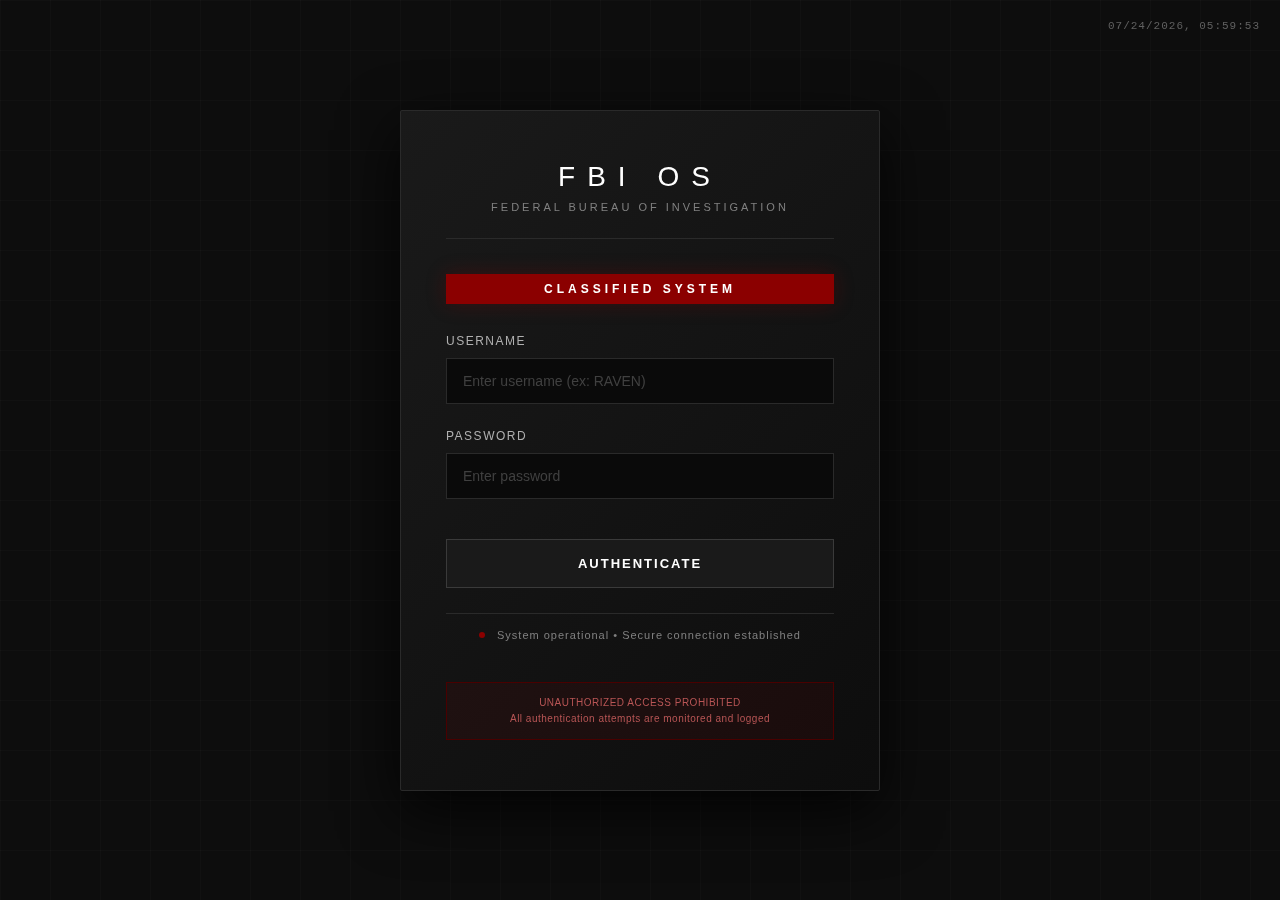
<file: index.html>
<!DOCTYPE html>
<html lang="fr">
<head>
  <meta charset="UTF-8">
  <meta name="viewport" content="width=device-width, initial-scale=1.0">
  <title>FBI OS - Connexion Sécurisée</title>
  <script src="os.js" defer></script>
  <style>
    * { margin: 0; padding: 0; box-sizing: border-box; }
    body {
      font-family: 'Segoe UI', Tahoma, Geneva, Verdana, sans-serif;
      background: #0d0d0d;
      height: 100vh;
      display: flex;
      justify-content: center;
      align-items: center;
      overflow: hidden;
      color: #e0e0e0;
    }
    .background-grid {
      position: fixed;
      top: 0; left: 0;
      width: 100%;
      height: 100%;
      background-image:
        linear-gradient(rgba(255, 255, 255, 0.02) 1px, transparent 1px),
        linear-gradient(90deg, rgba(255, 255, 255, 0.02) 1px, transparent 1px);
      background-size: 50px 50px;
      pointer-events: none;
    }
    .container {
      background: linear-gradient(135deg, #1a1a1a 0%, #0d0d0d 100%);
      border: 1px solid #2a2a2a;
      border-radius: 2px;
      padding: 50px 45px;
      width: 480px;
      box-shadow: 0 20px 60px rgba(0, 0, 0, 0.8);
      position: relative;
      z-index: 10;
    }
    .header {
      text-align: center;
      margin-bottom: 35px;
      padding-bottom: 25px;
      border-bottom: 1px solid #2a2a2a;
    }
    .logo {
      font-size: 28px;
      font-weight: 300;
      color: #ffffff;
      letter-spacing: 12px;
      margin-bottom: 8px;
    }
    .subtitle {
      font-size: 11px;
      color: #808080;
      letter-spacing: 3px;
      font-weight: 400;
    }
    .classified {
      background: #8b0000;
      color: #ffffff;
      padding: 8px 20px;
      margin: 20px 0 30px 0;
      text-align: center;
      font-weight: 600;
      letter-spacing: 4px;
      font-size: 12px;
      box-shadow: 0 0 20px rgba(139, 0, 0, 0.3);
    }
    .form-group { margin-bottom: 25px; }
    label {
      display: block;
      margin-bottom: 10px;
      color: #b0b0b0;
      font-size: 12px;
      letter-spacing: 1.5px;
      font-weight: 500;
    }
    input {
      width: 100%;
      padding: 14px 16px;
      background: #0a0a0a;
      border: 1px solid #2a2a2a;
      color: #ffffff;
      font-family: 'Segoe UI', sans-serif;
      font-size: 14px;
      outline: none;
      transition: all 0.3s ease;
    }
    input:focus {
      border-color: #4a4a4a;
      background: #121212;
      box-shadow: 0 0 0 3px rgba(74, 74, 74, 0.1);
    }
    input::placeholder { color: #404040; }
    .btn {
      width: 100%;
      padding: 16px;
      background: #1a1a1a;
      border: 1px solid #3a3a3a;
      color: #ffffff;
      font-family: 'Segoe UI', sans-serif;
      font-size: 13px;
      font-weight: 600;
      cursor: pointer;
      letter-spacing: 2px;
      transition: all 0.3s ease;
      margin-top: 15px;
      text-transform: uppercase;
    }
    .btn:hover {
      background: #252525;
      border-color: #4a4a4a;
      box-shadow: 0 4px 15px rgba(0, 0, 0, 0.5);
    }
    .status {
      margin-top: 25px;
      padding: 15px;
      text-align: center;
      font-size: 11px;
      color: #808080;
      border-top: 1px solid #2a2a2a;
      letter-spacing: 1px;
      min-height: 44px;
      display:flex;
      align-items:center;
      justify-content:center;
      gap: 8px;
    }
    .status-indicator {
      display: inline-block;
      width: 6px;
      height: 6px;
      background: #8b0000;
      border-radius: 50%;
      margin-right: 4px;
      animation: pulse 2s infinite;
    }
    @keyframes pulse { 0%, 100% { opacity: 1; } 50% { opacity: 0.4; } }
    .warning {
      margin-top: 25px;
      padding: 12px;
      background: rgba(139, 0, 0, 0.1);
      border: 1px solid #4a0000;
      color: #b85555;
      font-size: 10px;
      text-align: center;
      letter-spacing: 0.5px;
      line-height: 1.6;
    }
    #timestamp {
      position: fixed;
      top: 20px;
      right: 20px;
      color: #606060;
      font-size: 11px;
      letter-spacing: 1px;
      font-family: 'Courier New', monospace;
    }
  </style>
</head>
<body>
  <div class="background-grid"></div>
  <div id="timestamp"></div>

  <div class="container">
    <div class="header">
      <div class="logo">FBI OS</div>
      <div class="subtitle">FEDERAL BUREAU OF INVESTIGATION</div>
    </div>

    <div class="classified">CLASSIFIED SYSTEM</div>

    <div class="form-group">
      <label for="agent-id">USERNAME</label>
      <input type="text" id="agent-id" placeholder="Enter username (ex: RAVEN)" autocomplete="off">
    </div>

    <div class="form-group">
      <label for="password">PASSWORD</label>
      <input type="password" id="password" placeholder="Enter password" autocomplete="off">
    </div>

    <button class="btn" id="login-btn">Authenticate</button>

    <div class="status">
      <span class="status-indicator"></span>
      <span id="status-text">System operational • Secure connection established</span>
    </div>

    <div class="warning">
      UNAUTHORIZED ACCESS PROHIBITED<br>
      All authentication attempts are monitored and logged
    </div>
  </div>

<script>
  function updateTime() {
    const now = new Date();
    const formatted = now.toLocaleString('en-US', {
      hour12: false,
      year: 'numeric',
      month: '2-digit',
      day: '2-digit',
      hour: '2-digit',
      minute: '2-digit',
      second: '2-digit'
    });
    document.getElementById('timestamp').textContent = formatted;
  }
  updateTime();
  setInterval(updateTime, 1000);

  function setStatus(text, ok = true) {
    const el = document.getElementById("status-text");
    el.textContent = text;
    el.style.color = ok ? "#ffffff" : "#b85555";
  }

  const loginBtn = document.getElementById("login-btn");
  const userEl = document.getElementById("agent-id");
  const passEl = document.getElementById("password");

  let busy = false;

  async function autoRouteIfSession() {
    try {
      const u = await FBIOS.me();
      if (u && u.role) {
        setStatus(`Session active • ${u.username} • CLEARANCE ${u.role}`, true);
        // petit délai pour éviter un flash
        setTimeout(() => FBIOS.routeDesktop(u.role), 250);
      }
    } catch {
      // pas connecté, normal
    }
  }
  autoRouteIfSession();

  async function doLogin() {
    if (busy) return;
    const username = (userEl.value || '').trim().toUpperCase();
    const password = passEl.value || '';

    if (!username || !password) {
      setStatus('Error: Authentication credentials required', false);
      return;
    }

    busy = true;
    loginBtn.disabled = true;

    setStatus('Verifying credentials...', true);

    // Tes "steps" visuels (on les garde)
    const t1 = setTimeout(() => setStatus('Checking clearance level...', true), 600);
    const t2 = setTimeout(() => setStatus('Validating access permissions...', true), 1200);

    // IMPORTANT: on ne bloque pas le vrai login trop longtemps,
    // mais on garde ton "cinéma" sans casser le résultat.
    setTimeout(async () => {
      try {
        const u = await FBIOS.login(username, password); // session cookie set server-side
        setStatus(`Access granted • ${u.username} • CLEARANCE ${u.role}`, true);

        // Optionnel: effacer le champ password
        passEl.value = '';

        setTimeout(() => FBIOS.routeDesktop(u.role), 450);
      } catch (e) {
        setStatus(`Access denied • ${e.message || 'Invalid credentials'}`, false);
        busy = false;
        loginBtn.disabled = false;
      } finally {
        clearTimeout(t1);
        clearTimeout(t2);
      }
    }, 800);
  }

  loginBtn.addEventListener("click", doLogin);
  document.addEventListener("keypress", (e) => {
    if (e.key === "Enter") doLogin();
  });
</script>
</body>
</html>
</file>
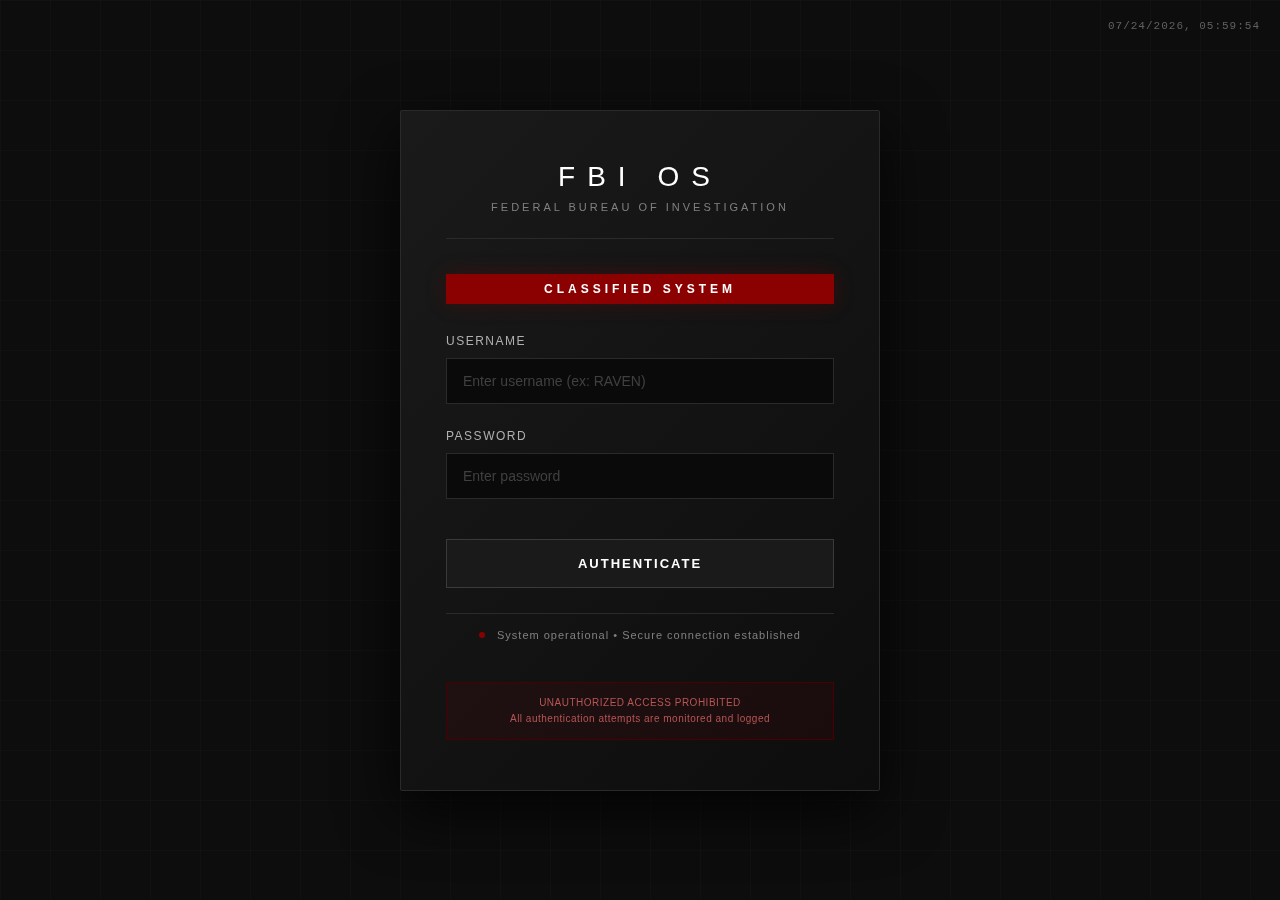
<file: desktop_ia.html>
<!DOCTYPE html>
<html lang="fr">
<head>
  <meta charset="UTF-8" />
  <meta name="viewport" content="width=device-width, initial-scale=1.0"/>
  <title>FBI OS - Desktop (IA)</title>

  <link rel="stylesheet" href="desktop_base.css">
  <link rel="stylesheet" href="desktop_ia.css">

  <!-- Anti "flash" avant vérif session -->
  <style>body{visibility:hidden;}</style>
</head>
<body>
  <div class="background-grid"></div>

  <div class="hud">
    <div class="hud-left">
      <div class="hud-logo">FBI OS</div>
      <div class="hud-sub">INTERNAL AFFAIRS • OVERSIGHT DESKTOP</div>
    </div>
    <div class="hud-right">
      <div class="pill"><span class="pulse"></span><span>COMPLIANCE: ACTIVE</span></div>
      <div class="pill"><span>INVESTIGATOR:</span><span id="agent-name">UNKNOWN</span></div>
      <div class="pill"><span id="hud-time">--/--/---- --:--:--</span></div>
    </div>
  </div>

  <div class="desktop" id="desktop">
    <div class="side">
      <div class="title">
        <h3>OVERSIGHT BRIEF</h3>
        <div class="tag">IA CLEARANCE</div>
      </div>
      <div class="row"><span>MODULE</span><span>DRIVE (ALL SCOPES)</span></div>
      <div class="row"><span>USERS</span><span>ADMIN PANEL</span></div>
      <div class="row"><span>LOGS</span><span>GLOBAL</span></div>
      <div class="row"><span>SHARING</span><span>PI / MOOT / IA / ALL</span></div>

      <div class="actions">
        <button class="btn" id="btn-lock">Lock</button>
        <button class="btn" id="btn-logout">Logout</button>
      </div>
    </div>

    <div class="icons" id="iconGrid">
      <div class="icon" data-open="win-drive" tabindex="0">
        <div class="glyph">#</div>
        <div class="label">Drive</div>
        <div class="hint">All scopes, full control</div>
      </div>

      <div class="icon" data-open="win-admin" tabindex="0">
        <div class="glyph">*</div>
        <div class="label">User Admin</div>
        <div class="hint">Create / disable / role / reset</div>
      </div>

      <div class="icon" data-open="win-logs" tabindex="0">
        <div class="glyph">!</div>
        <div class="label">Server Logs</div>
        <div class="hint">All users</div>
      </div>

      <div class="icon" data-open="win-investigations" tabindex="0">
        <div class="glyph">@</div>
        <div class="label">Investigations</div>
        <div class="hint">Threads, files, tags</div>
      </div>

      <div class="icon" data-open="win-note" tabindex="0">
        <div class="glyph">*</div>
        <div class="label">Scratchpad</div>
        <div class="hint">Session notes & save to Drive</div>
      </div>
    </div>

    <div class="watermark">IA • OVERSIGHT • UNAUTHORIZED ACCESS PROHIBITED</div>

    <!-- DRIVE -->
    <div class="window hidden" id="win-drive" style="top:110px; left: 420px; width: 880px; height: 520px;">
      <div class="titlebar" data-drag>
        <div class="win-title"><span class="miniicon">#</span> DRIVE</div>
        <div class="win-controls">
          <div class="ctl" data-min="win-drive">_</div>
          <div class="ctl" data-close="win-drive">×</div>
        </div>
      </div>
      <div class="content">
        <div class="section">
          <div class="drive-top">
            <div class="drive-path" id="drive-path">ROOT</div>
            <div class="drive-controls">
              <button class="mini" id="drive-back">BACK</button>
              <select class="field small" id="drive-scope"></select>
              <button class="mini" id="drive-newfolder">NEW FOLDER</button>
              <button class="mini" id="drive-newtext">NEW TEXT</button>
              <button class="mini" id="drive-upload">UPLOAD</button>
            </div>
          </div>
          <div class="drive-grid">
            <div>
              <h4>FOLDERS</h4>
              <div id="drive-folders"></div>
            </div>
            <div>
              <h4>FILES</h4>
              <div id="drive-files"></div>
            </div>
          </div>
          <div class="empty" id="drive-status" style="margin-top:10px;">…</div>
        </div>
      </div>
      <div class="resizer" data-resize></div>
    </div>

    <!-- EDITOR -->
    <div class="window hidden" id="win-editor" style="top:140px; left: 520px; width: 820px; height: 520px;">
      <div class="titlebar" data-drag>
        <div class="win-title">
          <span class="miniicon">Ω</span>
          <span id="editor-title">EDITOR</span>
          <span class="badge" id="editor-scope">--</span>
          <span class="editor-ro" id="editor-ro">READ ONLY</span>
        </div>
        <div class="win-controls">
          <div class="ctl" data-min="win-editor">_</div>
          <div class="ctl" data-close="win-editor">×</div>
        </div>
      </div>
      <div class="content">
        <div class="section">
          <h4>CONTENT</h4>
          <textarea class="field" id="editor-text" style="height:320px; resize:none;" placeholder="Open a text file from Drive…"></textarea>
          <div style="display:flex; gap:10px; margin-top:10px;">
            <button class="btn" id="editor-save">Save</button>
            <button class="btn" id="editor-rename">Rename</button>
            <button class="btn" id="editor-delete">Delete</button>
          </div>
        </div>
      </div>
      <div class="resizer" data-resize></div>
    </div>

    <!-- ADMIN -->
    <div class="window hidden" id="win-admin" style="top:120px; left: 380px; width: 980px; height: 560px;">
      <div class="titlebar" data-drag>
        <div class="win-title"><span class="miniicon">*</span> USER ADMIN</div>
        <div class="win-controls">
          <div class="ctl" data-min="win-admin">_</div>
          <div class="ctl" data-close="win-admin">×</div>
        </div>
      </div>
      <div class="content">
        <div class="section">
          <h4>CREATE USER</h4>
          <div style="display:flex; gap:10px; align-items:center; flex-wrap:wrap;">
            <input class="field" id="admin-username" style="flex:1; min-width:220px;" placeholder="USERNAME (A-Z0-9_-)" autocomplete="off">
            <input class="field" id="admin-password" style="flex:1; min-width:220px;" placeholder="PASSWORD" autocomplete="off">
            <select class="field small" id="admin-role">
              <option value="PI">PI</option>
              <option value="MOOT">MOOT</option>
              <option value="IA">IA</option>
            </select>
            <button class="btn" style="flex:0 0 200px;" id="admin-create">Create</button>
          </div>
          <div class="empty" style="margin-top:10px;">
            Tip: crée des comptes simples pour le roleplay. Tu peux désactiver un user à tout moment.
          </div>
        </div>

        <div class="section">
          <h4>USERS</h4>
          <div id="admin-users"></div>
        </div>
      </div>
      <div class="resizer" data-resize></div>
    </div>

    <!-- LOGS -->
    <div class="window hidden" id="win-logs" style="top:180px; left: 360px; width: 960px; height: 480px;">
      <div class="titlebar" data-drag>
        <div class="win-title"><span class="miniicon">!</span> SERVER LOGS</div>
        <div class="win-controls">
          <div class="ctl" data-min="win-logs">_</div>
          <div class="ctl" data-close="win-logs">×</div>
        </div>
      </div>
      <div class="content">
        <div class="section">
          <h4>FILTER</h4>
          <div style="display:flex; gap:10px;">
            <input class="field" id="logs-q" placeholder="Filter (action / meta / username) …">
            <button class="btn" style="flex:0 0 180px;" id="logs-refresh">Refresh</button>
          </div>
        </div>
        <div class="section">
          <h4>OUTPUT</h4>
          <pre id="logs-out" style="white-space:pre-wrap;"></pre>
        </div>
      </div>
      <div class="resizer" data-resize></div>
    </div>

    <!-- INVESTIGATIONS -->
    <div class="window hidden" id="win-investigations" style="top:150px; left: 320px; width: 940px; height: 560px;">
      <div class="titlebar" data-drag>
        <div class="win-title"><span class="miniicon">@</span> INVESTIGATIONS</div>
        <div class="win-controls">
          <div class="ctl" data-min="win-investigations">_</div>
          <div class="ctl" data-close="win-investigations">×</div>
        </div>
      </div>
      <div class="content">
        <div class="section">
          <h4>NEW INVESTIGATION</h4>
          <div style="display:flex; gap:10px; flex-wrap:wrap; align-items:center;">
            <input class="field" style="flex:1;" id="inv-new-title" placeholder="Title (ex: Case #77-Delta)">
            <input class="field" style="flex:1;" id="inv-new-tags" placeholder="Tags (comma separated)">
            <button class="btn" id="inv-create">Create & Open</button>
          </div>
        </div>
        <div class="section">
          <h4>THREADS & FILES</h4>
          <div class="inv-layout">
            <div>
              <div class="inv-toolbar">
                <div class="inv-inline" style="flex:1;">
                  <input class="field" style="flex:1;" id="inv-filter" placeholder="Filter by title or tag">
                  <button class="mini" id="inv-apply-filter">Apply</button>
                  <button class="mini" id="inv-clear-filter">Clear</button>
                </div>
                <div class="inv-meta-line" id="inv-count">0 investigations</div>
              </div>
              <div class="inv-list" id="inv-list"></div>
              <div class="inv-empty" id="inv-list-empty">No investigations yet.</div>
            </div>
              <div>
                <div class="inv-inline" style="justify-content: space-between; align-items:flex-start;">
                  <div>
                    <div class="inv-entry-title" id="inv-active-title">No investigation selected</div>
                    <div class="inv-taglist" id="inv-tag-display" style="margin-top:6px;"></div>
                    <div class="inv-meta-line" id="inv-active-meta" style="margin-top:4px;">Waiting for selection…</div>
                  </div>
                  <div class="inv-inline" style="gap:6px;">
                    <input class="field" style="width:220px;" id="inv-tags" placeholder="Update tags…">
                    <button class="mini" id="inv-save-tags">Save Tags</button>
                    <button class="mini" id="inv-export">Export Thread</button>
                  </div>
                </div>

              <div class="inv-entries" id="inv-entries">
                <div class="inv-empty">Select or create an investigation.</div>
              </div>

              <div class="section" style="margin-top:12px;">
                <h4>ADD MESSAGE / FILE</h4>
                <textarea class="field" id="inv-entry-text" style="height:120px; resize:none;" placeholder="Write an update, then optionally attach a file. Entries will show who added them."></textarea>
                <div class="inv-inline" style="margin-top:10px;">
                  <input type="file" id="inv-entry-file" style="flex:1;">
                  <button class="btn" id="inv-add-entry">Add to Thread</button>
                  <div class="empty" id="inv-status">Waiting…</div>
                </div>
              </div>
            </div>
          </div>
        </div>
      </div>
      <div class="resizer" data-resize></div>
    </div>

    <!-- SCRATCHPAD -->
    <div class="window hidden" id="win-note" style="top:220px; left: 260px; width: 640px; height: 440px;">
      <div class="titlebar" data-drag>
        <div class="win-title"><span class="miniicon">*</span> SCRATCHPAD</div>
        <div class="win-controls">
          <div class="ctl" data-min="win-note">_</div>
          <div class="ctl" data-close="win-note">×</div>
        </div>
      </div>
      <div class="content">
        <div class="section">
          <h4>SESSION NOTES</h4>
          <textarea class="field" id="note-text" style="height:220px; resize:none;" placeholder="Notes stay local in this session and can be exported to Drive…"></textarea>
          <div style="display:flex; gap:10px; margin-top:10px; flex-wrap:wrap;">
            <button class="btn" id="note-save-session">Save Session</button>
            <button class="btn" id="note-load-session">Reload</button>
            <button class="btn" id="note-insert-ts">Insert Timestamp</button>
            <button class="btn" id="note-save-drive">Save to Drive</button>
            <button class="btn danger" id="note-clear">Clear</button>
          </div>
          <div class="empty" id="note-status" style="margin-top:10px;">No notes yet.</div>
        </div>
      </div>
      <div class="resizer" data-resize></div>
    </div>
  </div>

  <!-- Start menu -->
  <div class="startmenu" id="startmenu">
    <div class="head">
      <div class="t">IA MENU</div>
      <div class="tag">SECURE</div>
    </div>
    <div class="items">
      <div class="menuitem" data-open="win-drive">
        <div class="name">Open Drive</div>
        <div class="desc">All scopes, files & uploads</div>
      </div>
      <div class="menuitem" data-open="win-admin">
        <div class="name">Open User Admin</div>
        <div class="desc">Create / disable / roles / reset</div>
      </div>
      <div class="menuitem" data-open="win-logs">
        <div class="name">Open Logs</div>
        <div class="desc">Global server logs</div>
      </div>
      <div class="menuitem" data-open="win-investigations">
        <div class="name">Open Investigations</div>
        <div class="desc">Conversation, files, tags</div>
      </div>
      <div class="menuitem" data-open="win-note">
        <div class="name">Open Scratchpad</div>
        <div class="desc">Local notes + Drive export</div>
      </div>
      <div class="menuitem" id="menu-lock">
        <div class="name">Lock Session</div>
        <div class="desc">Return to login screen</div>
      </div>
      <div class="menuitem" id="menu-logout">
        <div class="name">Logout</div>
        <div class="desc">Terminate session</div>
      </div>
    </div>
  </div>

  <!-- Taskbar -->
  <div class="taskbar">
    <div class="start" id="startbtn">START</div>
    <div class="tasks" id="tasks"></div>
    <div class="tray">
      <span id="tray-agent">INVESTIGATOR: --</span>
      <span id="tray-time">--:--:--</span>
    </div>
  </div>

  <script>
    // ---- AUTH via PHP session (NO localStorage) ----
    async function requireSessionAndBoot(){
      try{
        const r = await fetch("api.php?action=me", { credentials: "include" });
        const j = await r.json();

        if (!j.ok || !j.user) throw new Error("not-auth");

        const role = String(j.user.role || "").toUpperCase();
        const map = { PI: "desktop_pi.html", MOOT: "desktop_moot.html", IA: "desktop_ia.html" };

        // Mauvais desktop ? -> redirection vers le bon
        if (role !== "IA"){
          location.href = map[role] || "index.html";
          return;
        }

        // User disponible en mémoire (pas localStorage)
        window.FBIOS_USER = j.user;

        // UI identity
        const agent = String(j.user.username || "UNKNOWN").toUpperCase();
        const el = document.getElementById("agent-name");
        if (el) el.textContent = agent;
        const tray = document.getElementById("tray-agent");
        if (tray) tray.textContent = `INVESTIGATOR: ${agent}`;

        // Charger os.js seulement après validation de session
        await new Promise((resolve, reject) => {
          const s = document.createElement("script");
          s.src = "os.js";
          s.onload = resolve;
          s.onerror = reject;
          document.head.appendChild(s);
        });

        // Boot
        if (window.FBIOS && typeof window.FBIOS.bootDesktop === "function"){
          // 2e param optionnel si tu veux l'utiliser plus tard
          window.FBIOS.bootDesktop("IA", window.FBIOS_USER);
        }

        // Afficher l’UI une fois ok
        document.body.style.visibility = "visible";
      }catch(e){
        location.href = "index.html";
      }
    }

    document.addEventListener("DOMContentLoaded", requireSessionAndBoot);
  </script>
</body>
</html>
</file>
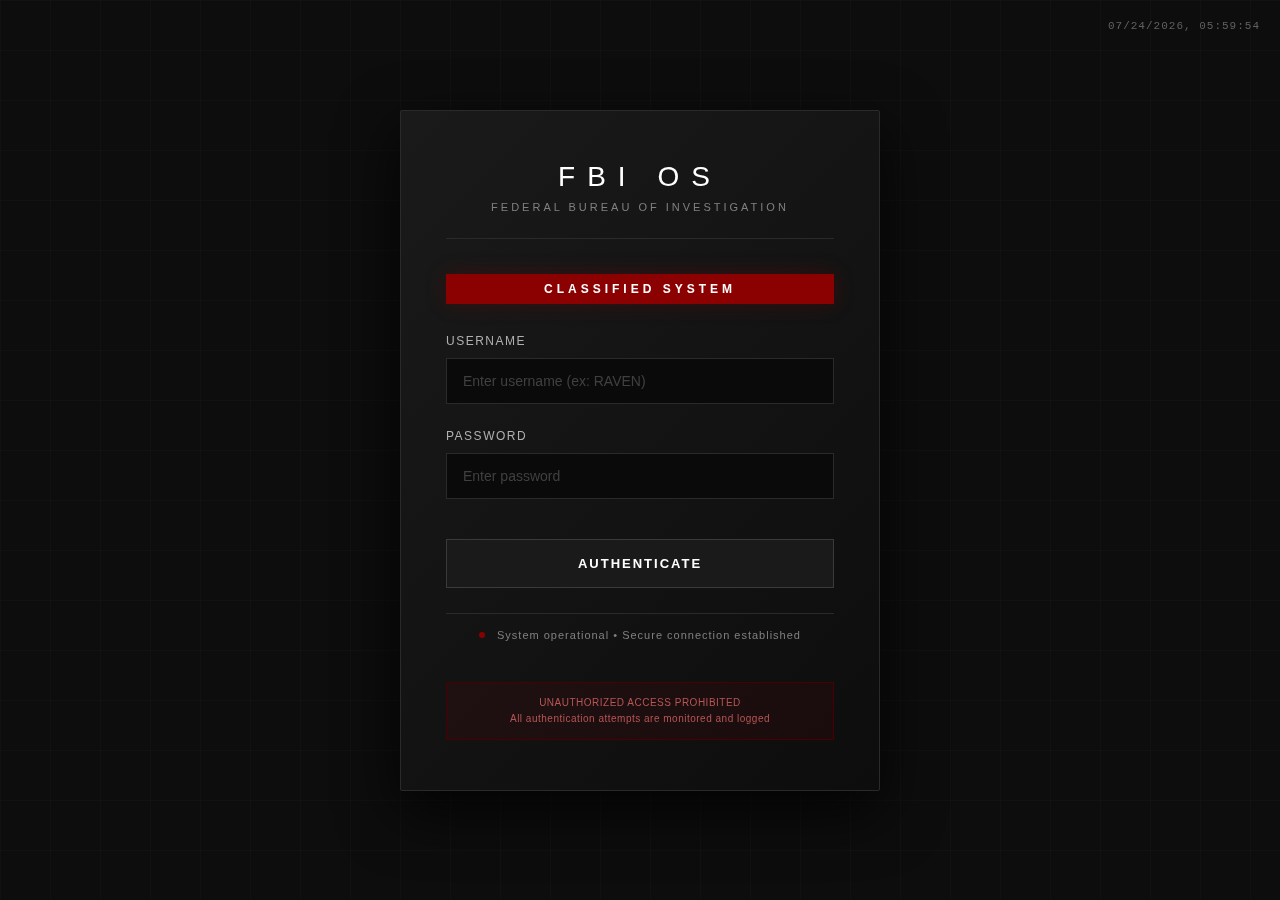
<file: desktop_moot.html>
<!DOCTYPE html>
<html lang="fr">
<head>
  <meta charset="UTF-8" />
  <meta name="viewport" content="width=device-width, initial-scale=1.0"/>
  <title>FBI OS - Desktop (MOOT)</title>
  <link rel="stylesheet" href="desktop_base.css">
  <link rel="stylesheet" href="desktop_moot.css">

  <!-- Anti "flash" avant vérif session -->
  <style>body{visibility:hidden;}</style>
</head>
<body>
  <div class="background-grid"></div>
  <div class="scanlines"></div>

  <div class="hud">
    <div class="hud-left">
      <div class="hud-logo">FBI OS</div>
      <div class="hud-sub">MOOT • TACTICAL OPERATIONS DESKTOP</div>
    </div>
    <div class="hud-right">
      <div class="pill"><span class="pulse"></span><span>OPS LINK: GREEN</span></div>
      <div class="pill"><span>CALLSIGN:</span><span id="agent-name">UNKNOWN</span></div>
      <div class="pill"><span id="hud-time">--/--/---- --:--:--</span></div>
    </div>
  </div>

  <div class="desktop" id="desktop">
    <div class="side">
      <div class="title">
        <h3>DEPLOYMENT BRIEF</h3>
        <div class="tag">MOOT CLEARANCE</div>
      </div>
      <div class="row"><span>MODULE</span><span>DRIVE (SHARED)</span></div>
      <div class="row"><span>COMMS</span><span>SAVES TO DRIVE</span></div>
      <div class="row"><span>SHARING</span><span>SCOPE: MOOT / ALL</span></div>
      <div class="row"><span>LOGS</span><span>SERVER</span></div>

      <div class="actions">
        <button class="btn" id="btn-lock">Lock</button>
        <button class="btn" id="btn-logout">Logout</button>
      </div>
    </div>

    <div class="icons" id="iconGrid">
      <div class="icon" data-open="win-drive" tabindex="0">
        <div class="glyph">#</div>
        <div class="label">Drive</div>
        <div class="hint">Folders, text files, uploads</div>
      </div>

      <div class="icon" data-open="win-comms" tabindex="0">
        <div class="glyph">@</div>
        <div class="label">Secure Comms</div>
        <div class="hint">Generate + save dispatch</div>
      </div>

      <div class="icon" data-open="win-logs" tabindex="0">
        <div class="glyph">!</div>
        <div class="label">Server Logs</div>
        <div class="hint">Your actions only</div>
      </div>

      <div class="icon" data-open="win-note" tabindex="0">
        <div class="glyph">*</div>
        <div class="label">Scratchpad</div>
        <div class="hint">Session notes & save to Drive</div>
      </div>
    </div>

    <div class="watermark">MOOT • UNAUTHORIZED ACCESS PROHIBITED</div>

    <!-- DRIVE -->
    <div class="window hidden" id="win-drive" style="top:110px; left: 420px; width: 880px; height: 520px;">
      <div class="titlebar" data-drag>
        <div class="win-title"><span class="miniicon">#</span> DRIVE</div>
        <div class="win-controls">
          <div class="ctl" data-min="win-drive">_</div>
          <div class="ctl" data-close="win-drive">×</div>
        </div>
      </div>
      <div class="content">
        <div class="section">
          <div class="drive-top">
            <div class="drive-path" id="drive-path">ROOT</div>
            <div class="drive-controls">
              <button class="mini" id="drive-back">BACK</button>
              <select class="field small" id="drive-scope"></select>
              <button class="mini" id="drive-newfolder">NEW FOLDER</button>
              <button class="mini" id="drive-newtext">NEW TEXT</button>
              <button class="mini" id="drive-upload">UPLOAD</button>
            </div>
          </div>
          <div class="drive-grid">
            <div>
              <h4>FOLDERS</h4>
              <div id="drive-folders"></div>
            </div>
            <div>
              <h4>FILES</h4>
              <div id="drive-files"></div>
            </div>
          </div>
          <div class="empty" id="drive-status" style="margin-top:10px;">…</div>
        </div>
      </div>
      <div class="resizer" data-resize></div>
    </div>

    <!-- EDITOR -->
    <div class="window hidden" id="win-editor" style="top:140px; left: 520px; width: 820px; height: 520px;">
      <div class="titlebar" data-drag>
        <div class="win-title"><span class="miniicon">Ω</span> <span id="editor-title">EDITOR</span> <span class="badge" id="editor-scope">--</span><span class="editor-ro" id="editor-ro">READ ONLY</span></div>
        <div class="win-controls">
          <div class="ctl" data-min="win-editor">_</div>
          <div class="ctl" data-close="win-editor">×</div>
        </div>
      </div>
      <div class="content">
        <div class="section">
          <h4>CONTENT</h4>
          <textarea class="field" id="editor-text" style="height:320px; resize:none;" placeholder="Open a text file from Drive…"></textarea>
          <div style="display:flex; gap:10px; margin-top:10px;">
            <button class="btn" id="editor-save">Save</button>
            <button class="btn" id="editor-rename">Rename</button>
            <button class="btn" id="editor-delete">Delete</button>
          </div>
        </div>
      </div>
      <div class="resizer" data-resize></div>
    </div>

    <!-- COMMS -->
    <div class="window hidden" id="win-comms" style="top:140px; left: 420px; width: 860px; height: 520px;">
      <div class="titlebar" data-drag>
        <div class="win-title"><span class="miniicon">@</span> SECURE COMMS</div>
        <div class="win-controls">
          <div class="ctl" data-min="win-comms">_</div>
          <div class="ctl" data-close="win-comms">×</div>
        </div>
      </div>
      <div class="content">
        <div class="section">
          <h4>DISPATCH</h4>
          <div style="display:flex; gap:10px; margin-top:10px;">
            <input class="field" id="comms-to" style="flex:0 0 220px;" placeholder="To: HQ-OPS / UNIT-LEAD">
            <input class="field" id="comms-topic" placeholder="Topic: SITREP / REQUEST / CONTACT">
          </div>
          <textarea class="field" id="comms-body" style="height:180px; resize:none; margin-top:10px;" placeholder="Message content…"></textarea>
          <div style="display:flex; gap:10px; margin-top:10px;">
            <button class="btn" id="comms-generate">Generate</button>
            <button class="btn" id="comms-save">Save to Drive</button>
            <button class="btn" id="comms-clear">Clear</button>
          </div>
        </div>
        <div class="section">
          <h4>TRANSMISSION PACKAGE</h4>
          <pre id="comms-out" style="white-space:pre-wrap;">No content yet…</pre>
        </div>
      </div>
      <div class="resizer" data-resize></div>
    </div>

    <!-- LOGS -->
    <div class="window hidden" id="win-logs" style="top:180px; left: 380px; width: 860px; height: 460px;">
      <div class="titlebar" data-drag>
        <div class="win-title"><span class="miniicon">!</span> SERVER LOGS</div>
        <div class="win-controls">
          <div class="ctl" data-min="win-logs">_</div>
          <div class="ctl" data-close="win-logs">×</div>
        </div>
      </div>
      <div class="content">
        <div class="section">
          <h4>FILTER</h4>
          <div style="display:flex; gap:10px;">
            <input class="field" id="logs-q" placeholder="Filter (action / meta) …">
            <button class="btn" style="flex:0 0 180px;" id="logs-refresh">Refresh</button>
          </div>
        </div>
        <div class="section">
          <h4>OUTPUT</h4>
          <pre id="logs-out" style="white-space:pre-wrap;"></pre>
        </div>
      </div>
      <div class="resizer" data-resize></div>
    </div>

    <!-- SCRATCHPAD -->
    <div class="window hidden" id="win-note" style="top:220px; left: 260px; width: 640px; height: 440px;">
      <div class="titlebar" data-drag>
        <div class="win-title"><span class="miniicon">*</span> SCRATCHPAD</div>
        <div class="win-controls">
          <div class="ctl" data-min="win-note">_</div>
          <div class="ctl" data-close="win-note">×</div>
        </div>
      </div>
      <div class="content">
        <div class="section">
          <h4>SESSION NOTES</h4>
          <textarea class="field" id="note-text" style="height:220px; resize:none;" placeholder="Notes stay local in this session and can be exported to Drive…"></textarea>
          <div style="display:flex; gap:10px; margin-top:10px; flex-wrap:wrap;">
            <button class="btn" id="note-save-session">Save Session</button>
            <button class="btn" id="note-load-session">Reload</button>
            <button class="btn" id="note-insert-ts">Insert Timestamp</button>
            <button class="btn" id="note-save-drive">Save to Drive</button>
            <button class="btn danger" id="note-clear">Clear</button>
          </div>
          <div class="empty" id="note-status" style="margin-top:10px;">No notes yet.</div>
        </div>
      </div>
      <div class="resizer" data-resize></div>
    </div>
  </div>

  <!-- Start menu -->
  <div class="startmenu" id="startmenu">
    <div class="head">
      <div class="t">OPS MENU</div>
      <div class="tag">SECURE</div>
    </div>
    <div class="items">
      <div class="menuitem" data-open="win-drive"><div class="name">Open Drive</div><div class="desc">Files, folders, uploads</div></div>
      <div class="menuitem" data-open="win-comms"><div class="name">Open Secure Comms</div><div class="desc">Generate & save dispatch</div></div>
      <div class="menuitem" data-open="win-logs"><div class="name">Open Logs</div><div class="desc">Your server logs</div></div>
      <div class="menuitem" data-open="win-note"><div class="name">Open Scratchpad</div><div class="desc">Local notes + Drive export</div></div>
      <div class="menuitem" id="menu-lock"><div class="name">Lock Session</div><div class="desc">Return to login screen</div></div>
      <div class="menuitem" id="menu-logout"><div class="name">Logout</div><div class="desc">Terminate session</div></div>
    </div>
  </div>

  <!-- Taskbar -->
  <div class="taskbar">
    <div class="start" id="startbtn">START</div>
    <div class="tasks" id="tasks"></div>
    <div class="tray">
      <span id="tray-agent">CALLSIGN: --</span>
      <span id="tray-time">--:--:--</span>
    </div>
  </div>

  <script>
    // ---- AUTH via PHP session (NO localStorage) ----
    async function requireSessionAndBoot(){
      try{
        const r = await fetch("api.php?action=me", { credentials: "include" });
        const j = await r.json();

        if (!j.ok || !j.user) throw new Error("not-auth");

        const role = String(j.user.role || "").toUpperCase();
        const map = { PI: "desktop_pi.html", MOOT: "desktop_moot.html", IA: "desktop_ia.html" };

        // Mauvais desktop ? -> redirection vers le bon
        if (role !== "MOOT"){
          location.href = map[role] || "index.html";
          return;
        }

        // User dispo en mémoire (pas localStorage)
        window.FBIOS_USER = j.user;

        // UI identity
        const agent = String(j.user.username || "UNKNOWN").toUpperCase();
        const el = document.getElementById("agent-name");
        if (el) el.textContent = agent;
        const tray = document.getElementById("tray-agent");
        if (tray) tray.textContent = `CALLSIGN: ${agent}`;

        // Charger os.js seulement après validation session
        await new Promise((resolve, reject) => {
          const s = document.createElement("script");
          s.src = "os.js";
          s.onload = resolve;
          s.onerror = reject;
          document.head.appendChild(s);
        });

        // Boot
        if (window.FBIOS && typeof window.FBIOS.bootDesktop === "function"){
          window.FBIOS.bootDesktop("MOOT", window.FBIOS_USER);
        }

        // Afficher l’UI une fois ok
        document.body.style.visibility = "visible";
      }catch(e){
        location.href = "index.html";
      }
    }

    document.addEventListener("DOMContentLoaded", requireSessionAndBoot);
  </script>
</body>
</html>
</file>
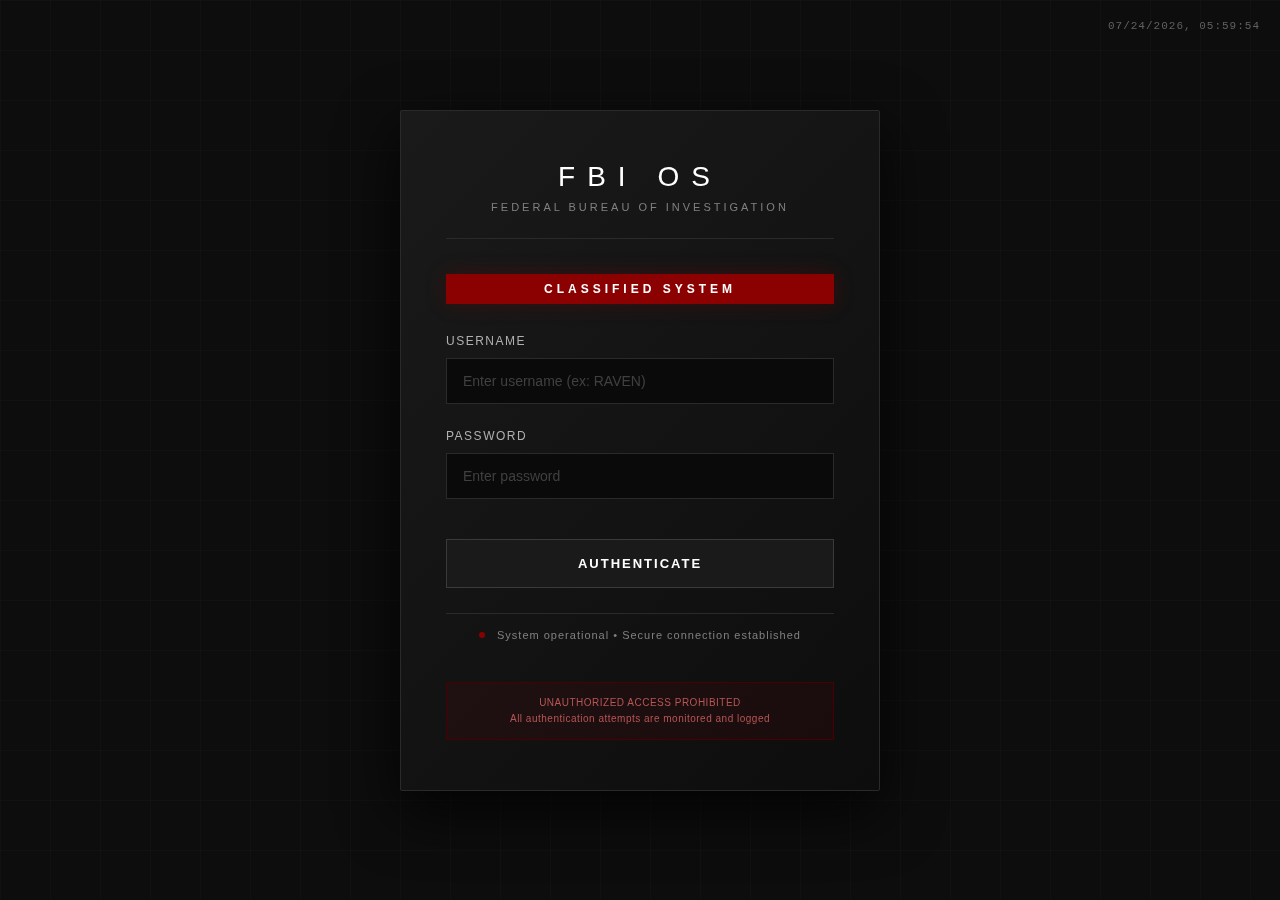
<file: desktop_pi.html>
<!DOCTYPE html>
<html lang="fr">
<head>
  <meta charset="UTF-8" />
  <meta name="viewport" content="width=device-width, initial-scale=1.0"/>
  <title>FBI OS - Desktop (PI)</title>
  <link rel="stylesheet" href="desktop_base.css">
  <link rel="stylesheet" href="desktop_pi.css">

  <!-- Anti "flash" avant vérif session -->
  <style>body{visibility:hidden;}</style>
</head>
<body>
  <div class="background-grid"></div>

  <div class="hud">
    <div class="hud-left">
      <div class="hud-logo">FBI OS</div>
      <div class="hud-sub">PARANORMAL INVESTIGATIONS DESKTOP</div>
    </div>
    <div class="hud-right">
      <div class="pill"><span class="pulse"></span><span>SECURE SESSION</span></div>
      <div class="pill"><span>AGENT:</span><span id="agent-name">UNKNOWN</span></div>
      <div class="pill"><span id="hud-time">--/--/---- --:--:--</span></div>
    </div>
  </div>

  <div class="desktop" id="desktop">
    <div class="side">
      <div class="title">
        <h3>PI SESSION BRIEF</h3>
        <div class="tag">PI CLEARANCE</div>
      </div>
      <div class="row"><span>MODULE</span><span>DRIVE (SHARED)</span></div>
      <div class="row"><span>STORAGE</span><span>MYSQL + UPLOADS</span></div>
      <div class="row"><span>SHARING</span><span>SCOPE: PI / ALL</span></div>
      <div class="row"><span>LOGS</span><span>SERVER</span></div>

      <div class="actions">
        <button class="btn" id="btn-lock">Lock</button>
        <button class="btn" id="btn-logout">Logout</button>
      </div>
    </div>

    <div class="icons" id="iconGrid">
      <div class="icon" data-open="win-drive" tabindex="0">
        <div class="glyph">#</div>
        <div class="label">Drive</div>
        <div class="hint">Folders, text files, uploads</div>
      </div>

      <div class="icon" data-open="win-editor" tabindex="0">
        <div class="glyph">Ω</div>
        <div class="label">Text Editor</div>
        <div class="hint">Open a file from Drive</div>
      </div>

      <div class="icon" data-open="win-logs" tabindex="0">
        <div class="glyph">!</div>
        <div class="label">Server Logs</div>
        <div class="hint">Your actions only</div>
      </div>

      <div class="icon" data-open="win-investigations" tabindex="0">
        <div class="glyph">@</div>
        <div class="label">Investigations</div>
        <div class="hint">Threads, files, tags</div>
      </div>

      <div class="icon" data-open="win-note" tabindex="0">
        <div class="glyph">*</div>
        <div class="label">Scratchpad</div>
        <div class="hint">Session notes & save to Drive</div>
      </div>
    </div>

    <div class="watermark">PI • UNAUTHORIZED ACCESS PROHIBITED</div>

    <!-- DRIVE -->
    <div class="window hidden" id="win-drive" style="top:110px; left: 420px; width: 880px; height: 520px;">
      <div class="titlebar" data-drag>
        <div class="win-title"><span class="miniicon">#</span> DRIVE</div>
        <div class="win-controls">
          <div class="ctl" data-min="win-drive">_</div>
          <div class="ctl" data-close="win-drive">×</div>
        </div>
      </div>
      <div class="content">
        <div class="section">
          <div class="drive-top">
            <div class="drive-path" id="drive-path">ROOT</div>
            <div class="drive-controls">
              <button class="mini" id="drive-back">BACK</button>
              <select class="field small" id="drive-scope"></select>
              <button class="mini" id="drive-newfolder">NEW FOLDER</button>
              <button class="mini" id="drive-newtext">NEW TEXT</button>
              <button class="mini" id="drive-upload">UPLOAD</button>
            </div>
          </div>
          <div class="drive-grid">
            <div>
              <h4>FOLDERS</h4>
              <div id="drive-folders"></div>
            </div>
            <div>
              <h4>FILES</h4>
              <div id="drive-files"></div>
            </div>
          </div>
          <div class="empty" id="drive-status" style="margin-top:10px;">…</div>
        </div>
      </div>
      <div class="resizer" data-resize></div>
    </div>

    <!-- EDITOR -->
    <div class="window hidden" id="win-editor" style="top:140px; left: 520px; width: 820px; height: 520px;">
      <div class="titlebar" data-drag>
        <div class="win-title"><span class="miniicon">Ω</span> <span id="editor-title">EDITOR</span> <span class="badge" id="editor-scope">--</span><span class="editor-ro" id="editor-ro">READ ONLY</span></div>
        <div class="win-controls">
          <div class="ctl" data-min="win-editor">_</div>
          <div class="ctl" data-close="win-editor">×</div>
        </div>
      </div>
      <div class="content">
        <div class="section">
          <h4>CONTENT</h4>
          <textarea class="field" id="editor-text" style="height:320px; resize:none;" placeholder="Open a text file from Drive…"></textarea>
          <div style="display:flex; gap:10px; margin-top:10px;">
            <button class="btn" id="editor-save">Save</button>
            <button class="btn" id="editor-rename">Rename</button>
            <button class="btn" id="editor-delete">Delete</button>
          </div>
        </div>
      </div>
      <div class="resizer" data-resize></div>
    </div>

    <!-- LOGS -->
    <div class="window hidden" id="win-logs" style="top:180px; left: 380px; width: 860px; height: 460px;">
      <div class="titlebar" data-drag>
        <div class="win-title"><span class="miniicon">!</span> SERVER LOGS</div>
        <div class="win-controls">
          <div class="ctl" data-min="win-logs">_</div>
          <div class="ctl" data-close="win-logs">×</div>
        </div>
      </div>
      <div class="content">
        <div class="section">
          <h4>FILTER</h4>
          <div style="display:flex; gap:10px;">
            <input class="field" id="logs-q" placeholder="Filter (action / meta) …">
            <button class="btn" style="flex:0 0 180px;" id="logs-refresh">Refresh</button>
          </div>
        </div>
        <div class="section">
          <h4>OUTPUT</h4>
          <pre id="logs-out" style="white-space:pre-wrap;"></pre>
        </div>
      </div>
      <div class="resizer" data-resize></div>
    </div>

    <!-- INVESTIGATIONS -->
    <div class="window hidden" id="win-investigations" style="top:150px; left: 320px; width: 940px; height: 560px;">
      <div class="titlebar" data-drag>
        <div class="win-title"><span class="miniicon">@</span> INVESTIGATIONS</div>
        <div class="win-controls">
          <div class="ctl" data-min="win-investigations">_</div>
          <div class="ctl" data-close="win-investigations">×</div>
        </div>
      </div>
      <div class="content">
        <div class="section">
          <h4>NEW INVESTIGATION</h4>
          <div style="display:flex; gap:10px; flex-wrap:wrap; align-items:center;">
            <input class="field" style="flex:1;" id="inv-new-title" placeholder="Title (ex: Case #77-Delta)">
            <input class="field" style="flex:1;" id="inv-new-tags" placeholder="Tags (comma separated)">
            <button class="btn" id="inv-create">Create & Open</button>
          </div>
        </div>
        <div class="section">
          <h4>THREADS & FILES</h4>
          <div class="inv-layout">
            <div>
              <div class="inv-list" id="inv-list"></div>
              <div class="inv-empty" id="inv-list-empty">No investigations yet.</div>
            </div>
            <div>
              <div class="inv-inline" style="justify-content: space-between; align-items:flex-start;">
                <div>
                  <div class="inv-entry-title" id="inv-active-title">No investigation selected</div>
                  <div class="inv-taglist" id="inv-tag-display" style="margin-top:6px;"></div>
                </div>
                <div class="inv-inline" style="gap:6px;">
                  <input class="field" style="width:220px;" id="inv-tags" placeholder="Update tags…">
                  <button class="mini" id="inv-save-tags">Save Tags</button>
                </div>
              </div>

              <div class="inv-entries" id="inv-entries">
                <div class="inv-empty">Select or create an investigation.</div>
              </div>

              <div class="section" style="margin-top:12px;">
                <h4>ADD MESSAGE / FILE</h4>
                <textarea class="field" id="inv-entry-text" style="height:120px; resize:none;" placeholder="Write an update, then optionally attach a file. Entries will show who added them."></textarea>
                <div class="inv-inline" style="margin-top:10px;">
                  <input type="file" id="inv-entry-file" style="flex:1;">
                  <button class="btn" id="inv-add-entry">Add to Thread</button>
                  <div class="empty" id="inv-status">Waiting…</div>
                </div>
              </div>
            </div>
          </div>
        </div>
      </div>
      <div class="resizer" data-resize></div>
    </div>

    <!-- SCRATCHPAD -->
    <div class="window hidden" id="win-note" style="top:220px; left: 260px; width: 640px; height: 440px;">
      <div class="titlebar" data-drag>
        <div class="win-title"><span class="miniicon">*</span> SCRATCHPAD</div>
        <div class="win-controls">
          <div class="ctl" data-min="win-note">_</div>
          <div class="ctl" data-close="win-note">×</div>
        </div>
      </div>
      <div class="content">
        <div class="section">
          <h4>SESSION NOTES</h4>
          <textarea class="field" id="note-text" style="height:220px; resize:none;" placeholder="Notes stay local in this session and can be exported to Drive…"></textarea>
          <div style="display:flex; gap:10px; margin-top:10px; flex-wrap:wrap;">
            <button class="btn" id="note-save-session">Save Session</button>
            <button class="btn" id="note-load-session">Reload</button>
            <button class="btn" id="note-insert-ts">Insert Timestamp</button>
            <button class="btn" id="note-save-drive">Save to Drive</button>
            <button class="btn danger" id="note-clear">Clear</button>
          </div>
          <div class="empty" id="note-status" style="margin-top:10px;">No notes yet.</div>
        </div>
      </div>
      <div class="resizer" data-resize></div>
    </div>
  </div>

  <!-- Start menu -->
  <div class="startmenu" id="startmenu">
    <div class="head">
      <div class="t">PI MENU</div>
      <div class="tag">SECURE</div>
    </div>
    <div class="items">
      <div class="menuitem" data-open="win-drive"><div class="name">Open Drive</div><div class="desc">Files, folders, uploads</div></div>
      <div class="menuitem" data-open="win-logs"><div class="name">Open Logs</div><div class="desc">Your server logs</div></div>
      <div class="menuitem" data-open="win-investigations"><div class="name">Open Investigations</div><div class="desc">Conversation, files, tags</div></div>
      <div class="menuitem" data-open="win-note"><div class="name">Open Scratchpad</div><div class="desc">Local notes + Drive export</div></div>
      <div class="menuitem" id="menu-lock"><div class="name">Lock Session</div><div class="desc">Return to login screen</div></div>
      <div class="menuitem" id="menu-logout"><div class="name">Logout</div><div class="desc">Terminate session</div></div>
    </div>
  </div>

  <!-- Taskbar -->
  <div class="taskbar">
    <div class="start" id="startbtn">START</div>
    <div class="tasks" id="tasks"></div>
    <div class="tray">
      <span id="tray-agent">AGENT: --</span>
      <span id="tray-time">--:--:--</span>
    </div>
  </div>

  <script>
    // ---- AUTH via PHP session (NO localStorage) ----
    async function requireSessionAndBoot(){
      try{
        const r = await fetch("api.php?action=me", { credentials: "include" });
        const j = await r.json();

        if (!j.ok || !j.user) throw new Error("not-auth");

        const role = String(j.user.role || "").toUpperCase();
        const map = { PI: "desktop_pi.html", MOOT: "desktop_moot.html", IA: "desktop_ia.html" };

        // Mauvais desktop ? -> redirection vers le bon
        if (role !== "PI"){
          location.href = map[role] || "index.html";
          return;
        }

        // User dispo en mémoire (pas localStorage)
        window.FBIOS_USER = j.user;

        // UI identity
        const agent = String(j.user.username || "UNKNOWN").toUpperCase();
        const el = document.getElementById("agent-name");
        if (el) el.textContent = agent;
        const tray = document.getElementById("tray-agent");
        if (tray) tray.textContent = `AGENT: ${agent}`;

        // Charger os.js seulement après validation session
        await new Promise((resolve, reject) => {
          const s = document.createElement("script");
          s.src = "os.js";
          s.onload = resolve;
          s.onerror = reject;
          document.head.appendChild(s);
        });

        // Boot
        if (window.FBIOS && typeof window.FBIOS.bootDesktop === "function"){
          window.FBIOS.bootDesktop("PI", window.FBIOS_USER);
        }

        // Afficher l’UI une fois ok
        document.body.style.visibility = "visible";
      }catch(e){
        location.href = "index.html";
      }
    }

    document.addEventListener("DOMContentLoaded", requireSessionAndBoot);
  </script>
</body>
</html>
</file>
<file: desktop_base.css>
:root{
  --bg:#0d0d0d;
  --panel:#121212;
  --panel2:#0a0a0a;
  --border:#2a2a2a;
  --border2:#3a3a3a;
  --text:#e0e0e0;
  --muted:#808080;
  --muted2:#b0b0b0;
  --accent:#8b0000;
  --accentSoft: rgba(139,0,0,.12);
  --accent2:#00d18f;
  --shadow: 0 22px 70px rgba(0,0,0,.85);
  --font: 'Segoe UI', Tahoma, Geneva, Verdana, sans-serif;
  --mono: 'Courier New', monospace;
}

*{ margin:0; padding:0; box-sizing:border-box; }
body{
  font-family: var(--font);
  background: var(--bg);
  height: 100vh;
  overflow:hidden;
  color: var(--text);
}

.background-grid{
  position: fixed;
  inset:0;
  background-image:
    linear-gradient(rgba(255,255,255,0.015) 1px, transparent 1px),
    linear-gradient(90deg, rgba(255,255,255,0.015) 1px, transparent 1px);
  background-size: 48px 48px;
  pointer-events:none;
  z-index:0;
}

.hud{
  position: fixed;
  top:0; left:0; right:0;
  height: 56px;
  display:flex;
  align-items:center;
  justify-content: space-between;
  padding: 0 18px;
  background: linear-gradient(180deg, rgba(18,18,18,.92), rgba(10,10,10,.85));
  border-bottom: 1px solid var(--border);
  z-index: 60;
  backdrop-filter: blur(2px);
}
.hud-left{ display:flex; align-items:baseline; gap: 12px; }
.hud-logo{ letter-spacing: 10px; font-weight: 700; font-size: 14px; color:#fff; }
.hud-sub{
  font-size: 10px;
  letter-spacing: 3px;
  color: var(--muted);
  text-transform: uppercase;
}
.hud-right{
  display:flex;
  align-items:center;
  gap: 12px;
  font-family: var(--mono);
  color: var(--muted);
  font-size: 11px;
  letter-spacing: 1px;
  user-select:none;
}
.pill{
  border:1px solid var(--border);
  background: rgba(0,0,0,.25);
  padding: 8px 10px;
  display:flex;
  align-items:center;
  gap: 10px;
  position:relative;
}
.pill::before{
  content:"";
  position:absolute;
  left:-1px; top:-1px; bottom:-1px;
  width: 2px;
  background: linear-gradient(180deg, var(--accent), rgba(0,0,0,0));
  opacity:.9;
}
.pulse{
  width:6px; height:6px;
  border-radius:50%;
  background: var(--accent2);
  animation:pulse 1.8s infinite;
  box-shadow: 0 0 12px rgba(0,0,0,.35);
}
@keyframes pulse{
  0%,100%{ opacity:1; transform: scale(1); }
  50%{ opacity:.28; transform: scale(.85); }
}
.chip{
  padding: 3px 8px;
  border: 1px solid rgba(255,255,255,0.10);
  background: rgba(255,255,255,0.06);
  color: var(--muted2);
  font-size: 10px;
  letter-spacing: 2px;
  text-transform: uppercase;
}
.badge{
  display:inline-block;
  margin-left:6px;
  padding:2px 8px;
  border:1px solid rgba(255,255,255,0.12);
  background: rgba(255,255,255,0.06);
  font-size:10px;
  letter-spacing:2px;
  text-transform:uppercase;
  color:#fff;
}
.badge.danger{ border-color: rgba(255,60,60,.35); background: rgba(255,60,60,.10); }

.desktop{
  position: relative;
  height: 100vh;
  padding-top: 56px;
  z-index: 2;
}

.side{
  position:absolute;
  top: 78px;
  left: 18px;
  width: 330px;
  background: linear-gradient(135deg, rgba(18,18,18,.96) 0%, rgba(10,10,10,.90) 100%);
  border: 1px solid var(--border);
  box-shadow: var(--shadow);
  padding: 18px;
}
.side .title{
  display:flex;
  align-items:center;
  justify-content: space-between;
  padding-bottom: 12px;
  border-bottom: 1px solid rgba(255,255,255,0.06);
  margin-bottom: 12px;
}
.side .title h3{
  font-size: 12px;
  letter-spacing: 3px;
  font-weight: 900;
  color:#fff;
  text-transform: uppercase;
}
.tag{
  background: var(--accentSoft);
  border:1px solid rgba(255,255,255,0.10);
  color: var(--muted2);
  font-size: 9px;
  letter-spacing: 2px;
  padding: 4px 8px;
  text-transform: uppercase;
}
.side .row{
  display:flex;
  justify-content: space-between;
  align-items:center;
  padding: 10px 0;
  border-bottom:1px solid rgba(255,255,255,0.05);
  font-size: 11px;
  letter-spacing: 1px;
  color: var(--muted2);
}
.side .row span:last-child{
  color: var(--muted);
  font-family: var(--mono);
  text-align:right;
  max-width: 190px;
  overflow:hidden;
  text-overflow: ellipsis;
  white-space: nowrap;
}
.side .actions{ display:flex; gap:10px; margin-top: 14px; }

.btn{
  flex:1;
  padding: 12px 10px;
  background: rgba(0,0,0,0.25);
  border:1px solid var(--border2);
  color:#fff;
  cursor:pointer;
  font-weight: 900;
  letter-spacing: 2px;
  font-size: 11px;
  text-transform: uppercase;
  transition: .18s ease;
  user-select:none;
}
.btn:hover{
  background: rgba(255,255,255,0.06);
  border-color: rgba(255,255,255,0.18);
  box-shadow: 0 6px 20px rgba(0,0,0,.55);
}

.icons{
  position:absolute;
  top: 96px;
  left: 372px;
  right: 18px;
  bottom: 70px;
  display:grid;
  grid-template-columns: repeat(auto-fill, minmax(180px, 1fr));
  gap: 18px;
  align-content: start;
  padding: 8px;
}
.icon{
  border:1px solid rgba(255,255,255,0.07);
  background: rgba(0,0,0,0.18);
  padding: 14px 12px;
  cursor:pointer;
  transition:.18s ease;
  user-select:none;
  position:relative;
  overflow:hidden;
}
.icon::before{
  content:"";
  position:absolute;
  left:0; top:0; bottom:0;
  width: 2px;
  background: rgba(255,255,255,0.25);
  opacity:.7;
}
.icon:hover{ border-color: rgba(255,255,255,0.18); background: rgba(255,255,255,0.06); }
.icon.selected{
  border-color: rgba(255,255,255,0.35);
  box-shadow: 0 0 0 3px rgba(255,255,255,0.10);
}
.icon .glyph{
  width: 36px;
  height: 36px;
  border:1px solid rgba(255,255,255,0.10);
  display:flex;
  align-items:center;
  justify-content:center;
  font-family: var(--mono);
  color:#fff;
  background: linear-gradient(135deg, rgba(18,18,18,.9), rgba(10,10,10,.9));
  box-shadow: 0 12px 28px rgba(0,0,0,.55);
  margin-bottom: 10px;
}
.icon .label{
  font-size: 11px;
  letter-spacing: 1.8px;
  color: var(--muted2);
  text-transform: uppercase;
  font-weight: 900;
}
.icon .hint{
  margin-top: 6px;
  font-size: 10px;
  color: var(--muted);
  letter-spacing: .6px;
  line-height: 1.4;
}

.taskbar{
  position: fixed;
  left:0; right:0; bottom:0;
  height: 56px;
  background: linear-gradient(0deg, rgba(18,18,18,.92), rgba(10,10,10,.85));
  border-top: 1px solid var(--border);
  z-index: 70;
  display:flex;
  align-items:center;
  gap: 10px;
  padding: 0 14px;
}
.taskbar .start{
  border:1px solid var(--border2);
  background: rgba(0,0,0,0.25);
  color:#fff;
  font-weight:900;
  letter-spacing: 4px;
  font-size: 10px;
  padding: 12px 14px;
  cursor:pointer;
  text-transform: uppercase;
  transition:.18s ease;
  user-select:none;
  position:relative;
}
.taskbar .start::before{
  content:"";
  position:absolute;
  left:-1px; top:-1px; bottom:-1px;
  width: 2px;
  background: var(--accent);
}
.tasks{
  display:flex;
  align-items:center;
  gap: 10px;
  overflow:auto;
  flex:1;
  padding-bottom: 2px;
}
.task{
  min-width: 200px;
  max-width: 340px;
  border:1px solid rgba(255,255,255,0.08);
  background: rgba(0,0,0,.25);
  color: var(--muted2);
  padding: 10px 12px;
  font-size: 11px;
  letter-spacing: 1px;
  cursor:pointer;
  display:flex;
  align-items:center;
  justify-content: space-between;
  gap:10px;
  user-select:none;
  position:relative;
}
.task-left{ display:flex; align-items:center; gap:10px; }
.task .dot{
  width:7px; height:7px; border-radius:50%;
  background: var(--accent2);
  opacity:.9;
}
.task.active{
  border-color: rgba(255,255,255,0.35);
  box-shadow: 0 0 0 3px rgba(255,255,255,0.10);
  color:#fff;
}
.task .hint{ opacity:.6; }
.tray{
  display:flex;
  align-items:center;
  gap: 10px;
  color: var(--muted);
  font-family: var(--mono);
  font-size: 11px;
  letter-spacing: 1px;
  user-select:none;
}

.window{
  position:absolute;
  width: 760px;
  height: 480px;
  background: linear-gradient(135deg, rgba(18,18,18,.96) 0%, rgba(10,10,10,.92) 100%);
  border: 1px solid var(--border);
  box-shadow: var(--shadow);
  z-index: 10;
  display:flex;
  flex-direction: column;
  min-width: 420px;
  min-height: 260px;
  overflow: hidden;
}
.window.hidden{ display:none; }

.titlebar{
  height: 44px;
  display:flex;
  align-items:center;
  justify-content: space-between;
  padding: 0 10px 0 12px;
  border-bottom: 1px solid rgba(255,255,255,0.06);
  user-select:none;
  cursor: grab;
  background: rgba(0,0,0,0.22);
  position:relative;
}
.titlebar::before{
  content:"";
  position:absolute;
  left:0; top:0; bottom:0;
  width: 2px;
  background: var(--accent);
  opacity:.85;
}
.win-title{
  display:flex;
  align-items:center;
  gap: 10px;
  letter-spacing: 3px;
  font-size: 11px;
  text-transform: uppercase;
  color:#fff;
  font-weight: 900;
}
.win-title .miniicon{
  width: 18px; height: 18px;
  border:1px solid rgba(255,255,255,0.14);
  display:flex;
  align-items:center;
  justify-content:center;
  font-family: var(--mono);
  font-size: 11px;
  background: rgba(0,0,0,0.28);
}
.win-controls{ display:flex; gap: 8px; }
.ctl{
  width: 28px;
  height: 22px;
  border:1px solid rgba(255,255,255,0.12);
  background: rgba(0,0,0,0.25);
  color:#fff;
  cursor:pointer;
  font-size: 12px;
  line-height: 20px;
  text-align:center;
}
.ctl:hover{ background: rgba(255,255,255,0.06); border-color: rgba(255,255,255,0.20); }

.content{
  flex:1;
  padding: 14px;
  overflow:auto;
  color: var(--muted2);
  font-size: 12px;
  letter-spacing: .5px;
  line-height: 1.6;
}
.section{
  border:1px solid rgba(255,255,255,0.07);
  background: rgba(0,0,0,0.18);
  padding: 12px;
  margin-bottom: 12px;
  position:relative;
}
.section::before{
  content:"";
  position:absolute;
  left:0; top:0; bottom:0;
  width: 2px;
  background: rgba(255,255,255,0.25);
  opacity:.7;
}
.section h4{
  font-size: 11px;
  letter-spacing: 3px;
  color:#fff;
  font-weight: 900;
  text-transform: uppercase;
  margin-bottom: 8px;
  padding-bottom: 8px;
  border-bottom:1px solid rgba(255,255,255,0.07);
}

.field, textarea.field{
  width:100%;
  padding: 12px;
  background: rgba(0,0,0,0.25);
  border: 1px solid rgba(255,255,255,0.12);
  color: #fff;
  font-family: var(--mono);
  outline:none;
}
.field:focus{
  border-color: rgba(255,255,255,0.22);
  box-shadow: 0 0 0 3px rgba(255,255,255,0.08);
}

.resizer{
  position:absolute;
  width:18px; height:18px;
  right:6px; bottom:6px;
  cursor:nwse-resize;
  opacity:.9;
}
.resizer::before,.resizer::after{
  content:"";
  position:absolute;
  right:0; bottom:0;
  background: rgba(255,255,255,0.55);
}
.resizer::before{ width:18px; height:1px; }
.resizer::after{ width:1px; height:18px; }

.startmenu{
  position: fixed;
  bottom: 66px;
  left: 14px;
  width: 380px;
  background: linear-gradient(135deg, rgba(18,18,18,.96) 0%, rgba(10,10,10,.92) 100%);
  border:1px solid var(--border);
  box-shadow: var(--shadow);
  z-index: 90;
  display:none;
}
.startmenu.open{ display:block; }
.startmenu .head{
  padding: 14px;
  border-bottom:1px solid rgba(255,255,255,0.06);
  display:flex;
  justify-content: space-between;
  align-items:center;
}
.startmenu .head .t{
  letter-spacing: 6px;
  font-size: 12px;
  color:#fff;
  text-transform: uppercase;
  font-weight: 900;
}
.startmenu .items{
  padding: 12px;
  display:flex;
  flex-direction: column;
  gap: 10px;
}
.menuitem{
  border:1px solid rgba(255,255,255,0.07);
  background: rgba(0,0,0,0.18);
  padding: 12px;
  cursor:pointer;
  transition:.18s ease;
  user-select:none;
  position:relative;
}
.menuitem::before{
  content:"";
  position:absolute;
  left:0; top:0; bottom:0;
  width: 2px;
  background: rgba(255,255,255,.35);
}
.menuitem:hover{
  border-color: rgba(255,255,255,0.18);
  background: rgba(255,255,255,0.06);
}
.menuitem .name{
  letter-spacing: 2px;
  font-size: 11px;
  text-transform: uppercase;
  color:#fff;
  margin-bottom: 4px;
  font-weight: 900;
}
.menuitem .desc{
  color: var(--muted);
  font-size: 10px;
  letter-spacing: .6px;
}

.watermark{
  position: fixed;
  right: 18px;
  bottom: 70px;
  color: rgba(255,255,255,0.07);
  font-size: 10px;
  letter-spacing: 6px;
  text-transform: uppercase;
  user-select:none;
  z-index: 2;
}

/* Drive UI */
.drive-top{
  display:flex; gap:10px; align-items:center; justify-content:space-between;
  margin-bottom: 10px;
}
.drive-path{
  font-family: var(--mono);
  color: #fff;
  letter-spacing: 1px;
  font-size: 12px;
}
.drive-controls{ display:flex; gap:10px; align-items:center; }
select.field.small{ width:auto; padding:10px; }
.mini{
  padding: 8px 10px;
  background: rgba(0,0,0,0.20);
  border:1px solid rgba(255,255,255,0.14);
  color:#fff;
  cursor:pointer;
  font-family: var(--mono);
  font-size: 11px;
}
.mini:hover{ background: rgba(255,255,255,0.06); }
.mini.ghost{ opacity:.6; cursor:default; }
.mini.danger{ border-color: rgba(255,60,60,.25); }
.mini.danger:hover{ background: rgba(255,60,60,.10); }

.drive-grid{
  display:grid;
  grid-template-columns: 1fr 1fr;
  gap: 12px;
}
.drive-row{
  display:flex;
  align-items:center;
  justify-content: space-between;
  gap: 12px;
  border:1px solid rgba(255,255,255,0.07);
  background: rgba(0,0,0,0.18);
  padding: 10px;
}
.drive-name{ color:#fff; font-weight:700; letter-spacing: .6px; }
.drive-sub{ color: var(--muted); font-size: 10px; margin-top:4px; }
.row-actions{ display:flex; gap:6px; align-items:center; flex-wrap:wrap; justify-content:flex-end; }
.empty{ color: var(--muted); font-family: var(--mono); }

.editor-ro{
  display:none;
  margin-left: 10px;
  color: rgba(255,211,122,.95);
  font-family: var(--mono);
  font-size: 11px;
}

/* Admin UI */
.admin-row{
  display:flex;
  align-items:flex-start;
  justify-content: space-between;
  gap: 12px;
  border:1px solid rgba(255,255,255,0.07);
  background: rgba(0,0,0,0.18);
  padding: 10px;
  margin-bottom:10px;
}
.admin-name{ color:#fff; font-weight:800; letter-spacing:.6px; }
.admin-sub{ color: var(--muted); font-size: 10px; margin-top:4px; font-family: var(--mono); }
.admin-actions{ display:flex; gap:8px; align-items:center; flex-wrap:wrap; justify-content:flex-end; }

/* Investigations */
.inv-toolbar{
  display:flex;
  justify-content:space-between;
  align-items:center;
  gap:10px;
  margin-bottom:10px;
  flex-wrap:wrap;
}
.inv-meta-line{
  color: var(--muted);
  font-family: var(--mono);
  font-size:11px;
}
.inv-layout{
  display:grid;
  grid-template-columns: 280px 1fr;
  gap: 14px;
}
.inv-list{
  display:flex;
  flex-direction:column;
  gap:8px;
  max-height: 360px;
  overflow:auto;
}
.inv-card{
  border:1px solid rgba(255,255,255,0.08);
  background: rgba(0,0,0,0.18);
  padding:10px;
  cursor:pointer;
  transition: border-color .15s ease, background .15s ease;
}
.inv-card.active{ border-color: var(--accent); background: rgba(139,0,0,0.12); }
.inv-card-title{ color:#fff; font-weight:700; letter-spacing:.8px; }
.inv-card-tags{ color: var(--muted); font-size:10px; margin-top:4px; letter-spacing:1px; text-transform:uppercase; }
.inv-meta{ color: var(--muted); font-family: var(--mono); font-size:11px; margin-top:6px; }
.inv-entries{
  border:1px solid rgba(255,255,255,0.10);
  background: rgba(0,0,0,0.18);
  padding: 12px;
  min-height: 220px;
  max-height: 360px;
  overflow:auto;
  display:flex;
  flex-direction:column;
  gap:10px;
}
.inv-entry{
  border:1px solid rgba(255,255,255,0.08);
  padding:10px;
  background: rgba(255,255,255,0.02);
}
.inv-entry-head{
  display:flex;
  justify-content: space-between;
  align-items:baseline;
  gap:8px;
  font-family: var(--mono);
  font-size:11px;
  color: var(--muted2);
}
.inv-entry-title{ font-weight:800; letter-spacing:.8px; color:#fff; }
.inv-entry-body{ margin-top:6px; line-height:1.5; white-space:pre-wrap; color: #e8e8e8; }
.inv-taglist{ display:flex; flex-wrap:wrap; gap:6px; }
.inv-pill{ border:1px solid rgba(255,255,255,0.18); padding:4px 8px; font-size:10px; letter-spacing:1px; background: rgba(255,255,255,0.05); }
.inv-inline{ display:flex; gap:8px; flex-wrap:wrap; align-items:center; }
.inv-file{ color: #8ec7ff; text-decoration:none; }
.inv-empty{ color: var(--muted); font-family: var(--mono); }


/* Scrollbars */
* { scrollbar-width: thin; scrollbar-color: rgba(255,255,255,0.25) rgba(0, 0, 0, 0.35); }
*::-webkit-scrollbar { width: 10px; height: 10px; }
*::-webkit-scrollbar-track { background: rgba(0, 0, 0, 0.35); border-left: 1px solid rgba(255,255,255,0.06); }
*::-webkit-scrollbar-thumb { background: rgba(255,255,255,0.18); border: 1px solid rgba(255,255,255,0.12); border-radius: 2px; }
*::-webkit-scrollbar-thumb:hover { background: rgba(255,255,255,0.25); }
</file>
<file: desktop_ia.css>
:root{
  --bg: #070b08;
  --panel:#0f1511;
  --panel2:#090d0a;
  --border:#24352b;
  --border2:#355140;
  --text:#e7f3ea;
  --muted:#7f9a88;
  --muted2:#bdd2c4;
  --accent:#1f8b00;
  --accentSoft: rgba(31,139,0,.14);
  --accent2:#1f8b00;
}
body{
  background:
    radial-gradient(1200px 700px at 20% 12%, rgba(31,139,0,.08), transparent 60%),
    radial-gradient(900px 600px at 80% 20%, rgba(255,211,122,.05), transparent 55%),
    var(--bg);
}
.icon::before, .section::before, .taskbar .start::before, .titlebar::before, .pill::before, .menuitem::before{
  background: rgba(31,139,0,.70) !important;
}
</file>
<file: desktop_moot.css>
:root{
  --bg: #070a0f;
  --panel:#0e131b;
  --panel2:#080c12;
  --border:#223044;
  --border2:#31445f;
  --text:#e4edf7;
  --muted:#7f93ab;
  --muted2:#b7c7da;
  --accent:#1f7dff;
  --accentSoft: rgba(31,125,255,.14);
  --accent2:#00d18f;
}
body{
  background:
    radial-gradient(1200px 700px at 20% 10%, rgba(31,125,255,.08), transparent 60%),
    radial-gradient(900px 600px at 80% 20%, rgba(0,209,143,.06), transparent 55%),
    var(--bg);
}
.scanlines{
  position: fixed;
  inset:0;
  pointer-events:none;
  z-index:1;
  background: repeating-linear-gradient(
    to bottom,
    rgba(0,0,0,0) 0px,
    rgba(0,0,0,0) 3px,
    rgba(0,0,0,0.05) 4px
  );
  mix-blend-mode: overlay;
  opacity:.35;
}
.icon::before, .section::before, .taskbar .start::before, .titlebar::before, .pill::before, .menuitem::before{
  background: rgba(31,125,255,.65) !important;
}
</file>
<file: desktop_pi.css>
:root{
  --bg: #0d0d0d;
  --panel:#121212;
  --panel2:#0a0a0a;
  --border:#2a2a2a;
  --border2:#3a3a3a;
  --text:#e0e0e0;
  --muted:#808080;
  --muted2:#b0b0b0;
  --accent:#8b0000;
  --accentSoft: rgba(139,0,0,.12);
  --accent2:#8b0000;
}
.icon::before, .section::before, .taskbar .start::before, .titlebar::before, .pill::before, .menuitem::before{
  background: rgba(139,0,0,.70) !important;
}
</file>
